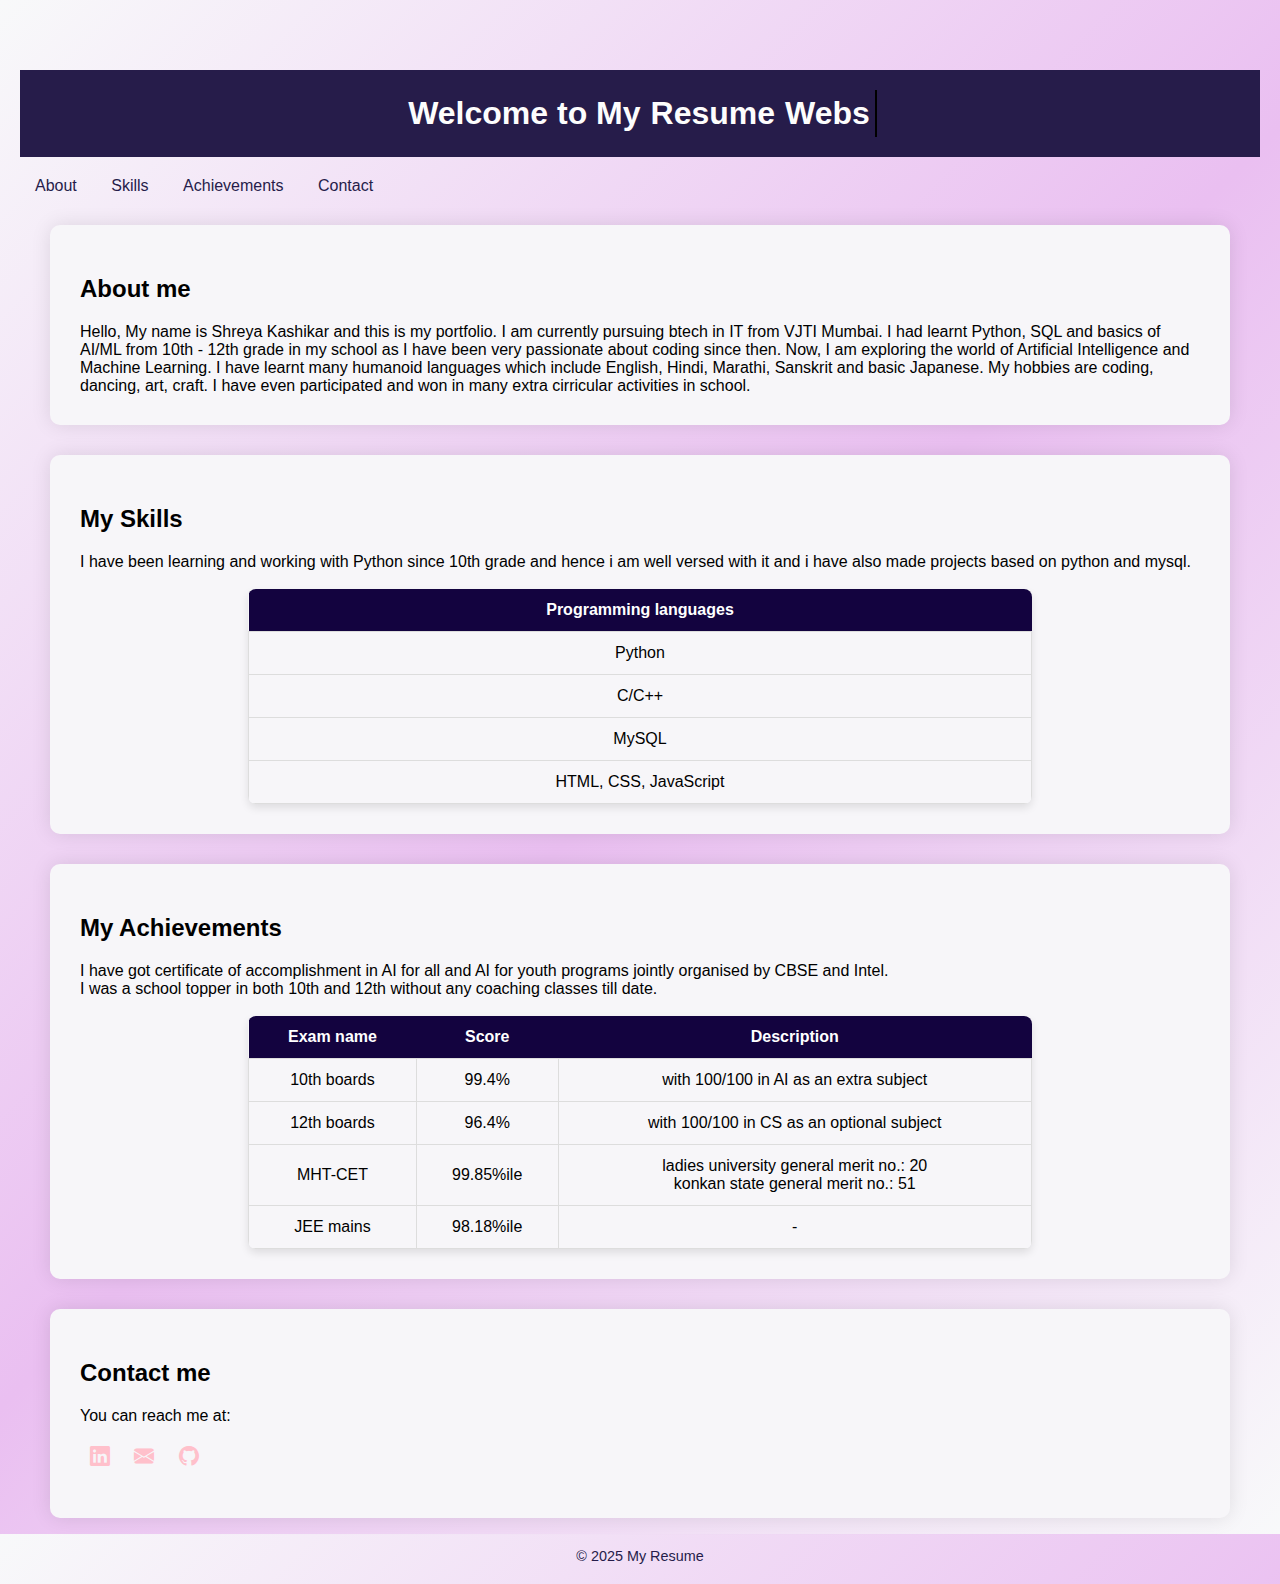
<file: index.html>
<!DOCTYPE html>
<html lang="en">
<head>
    <meta charset="UTF-8">
    <meta name="viewport" content="width=device-width, initial-scale=1.0">
    <title>My Resume</title>
    <link rel="stylesheet" href="https://cdn.jsdelivr.net/npm/bootstrap-icons/font/bootstrap-icons.css">
    <link rel="stylesheet" href="style.css">
    <script src="script.js" defer></script>
</head>
<body>

<header>
    <h1>Welcome to My</h1><h1>Resume</h1><h1 id="animatedHeader"></h1>
</header>

<nav>
    <a href="#about_me">About</a>
    <a href="#skills">Skills</a>
    <a href="#Achievements">Achievements</a>
    <a href="#contact">Contact</a>
</nav>

<article id="about_me">
    <h2>About me</h2>
    <p>Hello, My name is Shreya Kashikar and this is my portfolio.
    I am currently pursuing btech in IT from VJTI Mumbai.
    I had learnt Python, SQL and basics of AI/ML from 10th - 12th grade in my school as I have been very passionate about coding since then.
    Now, I am exploring the world of Artificial Intelligence and Machine Learning. 
    I have learnt many humanoid languages which include English, Hindi, Marathi, Sanskrit and basic Japanese.
    My hobbies are coding, dancing, art, craft. I have even participated and won in many extra cirricular activities in school.</p>
</article>

<article id="skills">
    <h2>My Skills</h2>
    <p>I have been learning and working with Python since 10th grade and hence i am well versed with it and i have also made projects based on python and mysql.</p><br>
       <table>
        <thead>
          <tr>
            <th>Programming languages</th>
          </tr>
        </thead>
        <tbody>
          <tr>
            <td>Python</td>
          </tr>
          <tr>
            <td>C/C++</td>
          </tr>
          <tr>
            <td>MySQL</td>
          </tr>
          <tr>
            <td>HTML, CSS, JavaScript</td>
          </tr>
   
        </tbody>
    </table>
      
</article>

<article id="Achievements">
    <h2>My Achievements</h2>
    <p>I have got certificate of accomplishment in AI for all and AI for youth programs jointly organised by CBSE and Intel. </p>
    <p>I was a school topper in both 10th and 12th without any coaching classes till date.</p><br>
    <table>
        <thead>
          <tr>
            <th>Exam name</th>
            <th>Score</th>
            <th>Description</th>
          </tr>
        </thead>
        <tbody>
          <tr>
            <td>10th boards</td>
            <td>99.4%</td>
            <td>with 100/100 in AI as an extra subject</td>
          </tr>
          <tr>
            <td>12th boards</td>
            <td>96.4%</td>
            <td>with 100/100 in CS as an optional subject</td>
          </tr>
          <tr>
            <td>MHT-CET</td>
            <td>99.85%ile</td>
            <td>ladies university general merit no.: 20<br>
                konkan state general merit no.: 51 </td>
          </tr>
          <tr>
            <td>JEE mains</td>
            <td>98.18%ile</td>
            <td>-</td>
          </tr>
        </tbody>
    </table>
      
</article>

<article id="contact">
    <h2>Contact me</h2>
    <p>You can reach me at:</p>
    <nav id="social">
      <a href="https://www.linkedin.com/in/shreya-kashikar/?lipi=urn%3Ali%3Apage%3Ad_flagship3_profile_view_base%3BWEhCxkVMR3SrieYsPatgOg%3D%3D" target="_blank"><i class="bi bi-linkedin"></i></a>
      <a href="mailto:srkashikar_b24@it.vjti.ac.in" target="_blank"><i class="bi bi-envelope-fill"></i></a>
      <a href="https://github.com/shreyakash24" target="_blank"><i class="bi bi-github"></i></a>
    </nav>
</article>

<footer>
    <p>&copy; 2025 My Resume</p>
</footer>

</body>
</html>
</file>
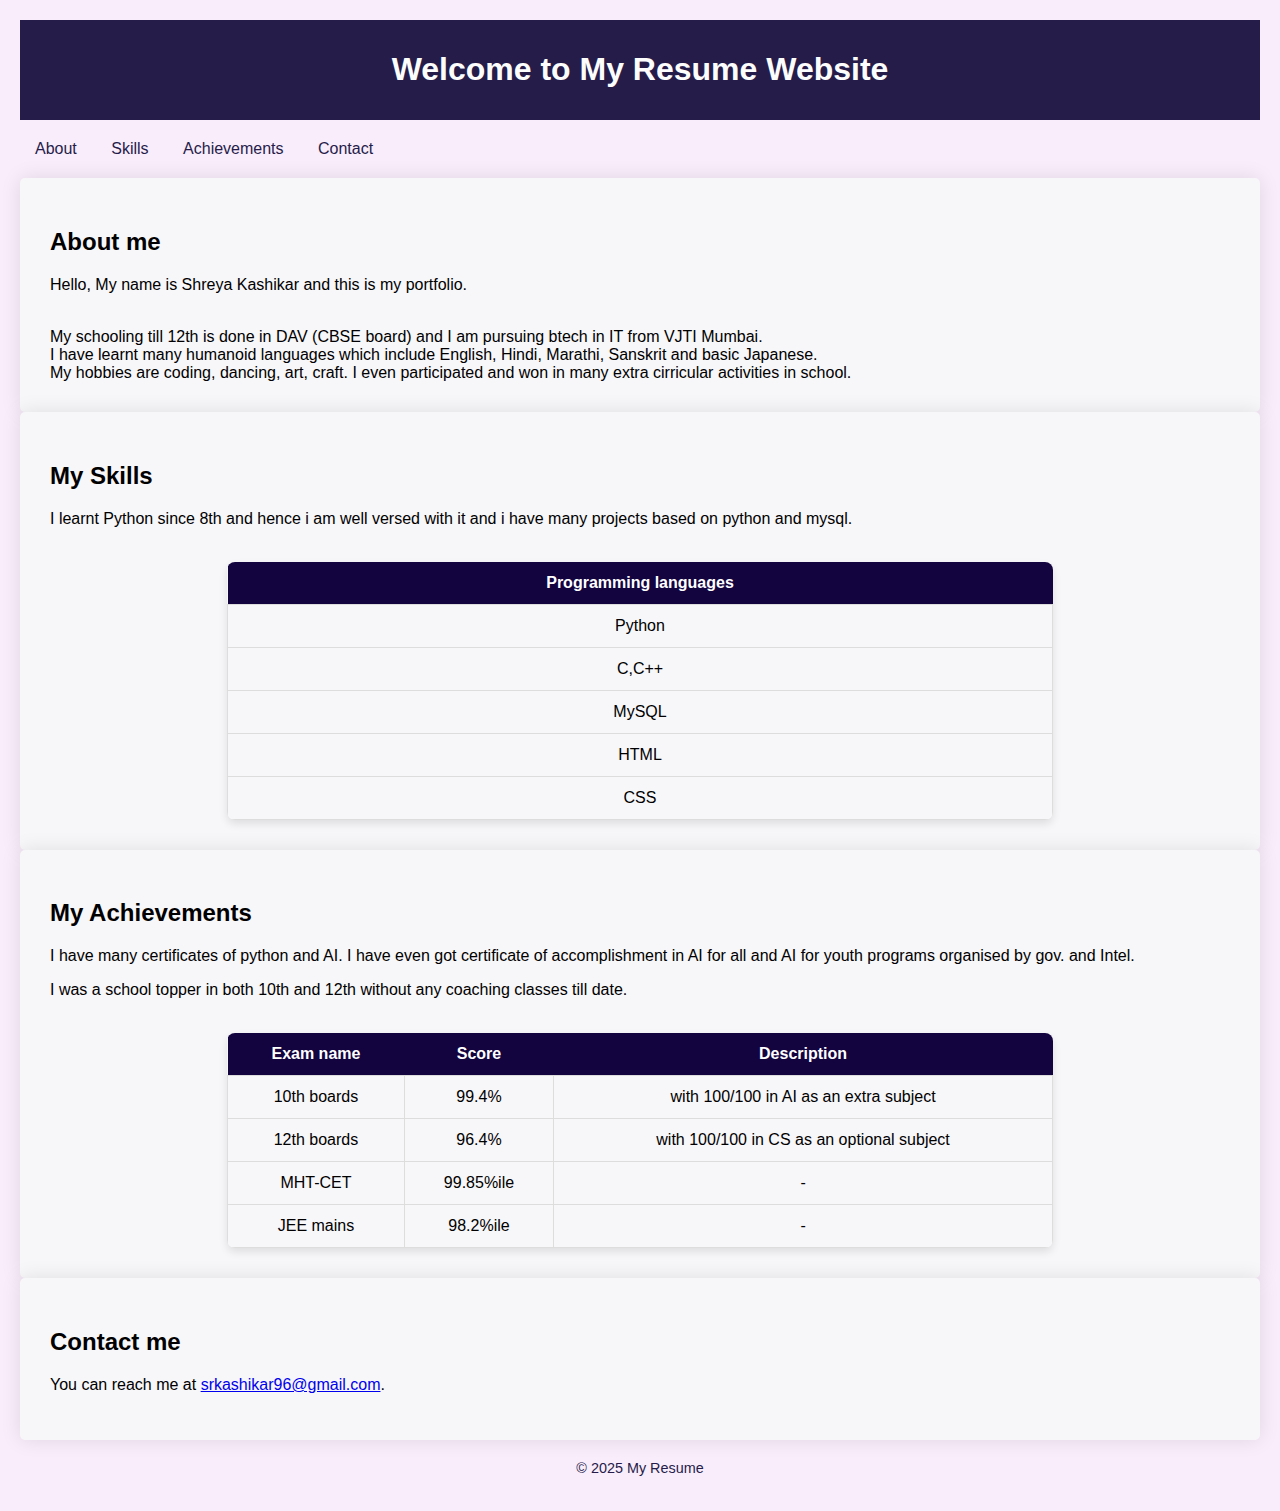
<file: Shreya_Kashikar.html>
<!DOCTYPE html>
<html lang="en">
<head>
    <meta charset="UTF-8">
    <meta name="viewport" content="width=device-width, initial-scale=1.0">
    <title>My Resume</title>
    <style>
        body {
            font-family: Arial, sans-serif;
            margin: 0;
            padding: 20px;
            background-color: #f9edfb;
        }
        header {
            background: #261c4a;
            color: #fdfdfd;
            padding: 10px 0;
            text-align: center;
        }
        nav {
            margin: 20px 0;
        }
        nav a {
            margin: 0 15px;
            text-decoration: none;
            color: #261c4a;
        }
        article {
            background: #fff;
            padding: 30px;
            border-radius: 5px;
            box-shadow: 0 0 20px rgba(0,0,0,0.1);
            background-color: #f7f6f9;
            
        }
        footer {
            text-align: center;
            margin-top: 20px;
            font-size: 0.9em;
            color:  #261c4a;
        }
        
        table {
            width: 70%;
            border-collapse: collapse;
            margin-left: auto;
            margin-right: auto;
            font-size: 1rem;
            box-shadow: 0 4px 8px rgba(0, 0, 0, 0.1);
            border-radius: 8px;
            overflow: hidden;
        }

    /* Header cell styling */
        th {
            padding: 12px;
            text-align: center;
            background-color: #13033f;
            color: white;
            font-weight: bold;
        }

    /* Table cell styling */
        td {
            padding: 12px;
            text-align: center;
            border: 1px solid #ddd;
        }
    </style>
</head>
<body>

<header>
    <h1>Welcome to My Resume Website</h1>
</header>

<nav>
    <a href="#about_me">About</a>
    <a href="#skills">Skills</a>
    <a href="#Achievements">Achievements</a>
    <a href="#contact">Contact</a>
</nav>

<article id="about_me">
    <h2>About me</h2>
    <p>Hello, My name is Shreya Kashikar and this is my portfolio.</p><br>
       My schooling till 12th is done in DAV (CBSE board) and I am pursuing btech in IT from VJTI Mumbai.<br>
       I have learnt many humanoid languages which include English, Hindi, Marathi, Sanskrit and basic Japanese.<br>
       My hobbies are coding, dancing, art, craft. I even participated and won in many extra cirricular activities in school.<br>
</article>

<article id="skills">
    <h2>My Skills</h2>
    <p>I learnt Python since 8th and hence i am well versed with it and i have many projects based on python and mysql.</p><br>
       <table>
        <thead>
          <tr>
            <th>Programming languages</th>
          </tr>
        </thead>
        <tbody>
          <tr>
            <td>Python</td>
          </tr>
          <tr>
            <td>C,C++</td>
          </tr>
          <tr>
            <td>MySQL</td>
          </tr>
          <tr>
            <td>HTML</td>
          </tr>
          <tr>
            <td>CSS</td>
          </tr>
        </tbody>
    </table>
      
</article>

<article id="Achievements">
    <h2>My Achievements</h2>
    <p>I have many certificates of python and AI. I have even got certificate of accomplishment in AI for all and AI for youth programs organised by gov. and Intel. </p>
    <p>I was a school topper in both 10th and 12th without any coaching classes till date.</p><br>
    <table>
        <thead>
          <tr>
            <th>Exam name</th>
            <th>Score</th>
            <th>Description</th>
          </tr>
        </thead>
        <tbody>
          <tr>
            <td>10th boards</td>
            <td>99.4%</td>
            <td>with 100/100 in AI as an extra subject</td>
          </tr>
          <tr>
            <td>12th boards</td>
            <td>96.4%</td>
            <td>with 100/100 in CS as an optional subject</td>
          </tr>
          <tr>
            <td>MHT-CET</td>
            <td>99.85%ile</td>
            <td>-</td>
          </tr>
          <tr>
            <td>JEE mains</td>
            <td>98.2%ile</td>
            <td>-</td>
          </tr>
        </tbody>
    </table>
      
</article>

<article id="contact">
    <h2>Contact me</h2>
    <p>You can reach me at <a href="srkashikar96@gmail.com">srkashikar96@gmail.com</a>.</p>
</article>

<footer>
    <p>&copy; 2025 My Resume</p>
</footer>

</body>
</html>
</file>
<file: style.css>
* {
        margin: 0;
        padding: 0;
        box-sizing: border-box;
        }
        body {
            font-family: Arial, sans-serif;
            padding: 20px;
            background: linear-gradient(135deg,#f8f9fa,#eabff1,#f8f9fa);
            transform: translateY(50px);
            animation: slideIn 2s ease-out forwards;
        }
        @keyframes slideIn {
          to {
            transform: translateY(0);
            opacity: 1;
          }
        }
        header{
            display: flex;
            justify-content: center;
            align-items: center;
            background: #261c4a;
            color: #fdfdfd;
            padding: 20px 0;
        }
        header h1{
          padding: 5px;
        }
        nav {
            margin: 20px 0;
        }
        nav a {
            margin: 0 15px;
            text-decoration: none;
            color: #261c4a;
        }
        article {
            background: #fff;
            padding: 30px;
            border-radius: 10px;
            box-shadow: 0 0 20px rgba(0,0,0,0.1);
            background-color: #f7f6f9;
            margin: 30px;
            
        }
        article h2{
          margin:20px 0;
        }
      
        footer {
            text-align: center;
            margin-top: 20px;
            font-size: 0.9em;
            color:  #261c4a;
        }
        
        table {
            width: 70%;
            border-collapse: collapse;
            margin-left: auto;
            margin-right: auto;
            font-size: 1rem;
            box-shadow: 0 4px 8px rgba(0, 0, 0, 0.1);
            border-radius: 8px;
            overflow: hidden;
        }

    /* Header cell styling */
        th {
            padding: 12px;
            text-align: center;
            background-color: #13033f;
            color: white;
            font-weight: bold;
        }

    /* Table cell styling */
        td {
            padding: 12px;
            text-align: center;
            border: 1px solid #ddd;
        }
      #social a {
          margin: 10px;
          color: pink;
          font-size: 20px;
          transition: 0.3s;
      }
      
      #social a:hover {
          color: red;
      }
      #animatedHeader {
        font-size: 2rem;
        white-space: nowrap;
        overflow: hidden;
        border-right: 2px solid black;
        width: fit-content;
        animation: blink 0.75s step-end infinite;
      }
      @keyframes blink {
        from, to { border-color: transparent; }
        50% { border-color: black; }
      }
      @media (max-width: 600px){
        header{
          flex-direction: column;
        }
        p, td, th{
          font-size: 16px;
        }
        #animatedHeader, h2 {
          font-size: 20px;
        }
        h1{
          font-size: 30px;
        }
      }
      @media (max-width: 500px){
        header{
          flex-direction: column;
        }
        p, td, th{
          font-size: 14px;
        }
        #animatedHeader, h2{
          font-size: 16px;
        }
        h1{
          font-size: 20px;
        }
      }
</file>
